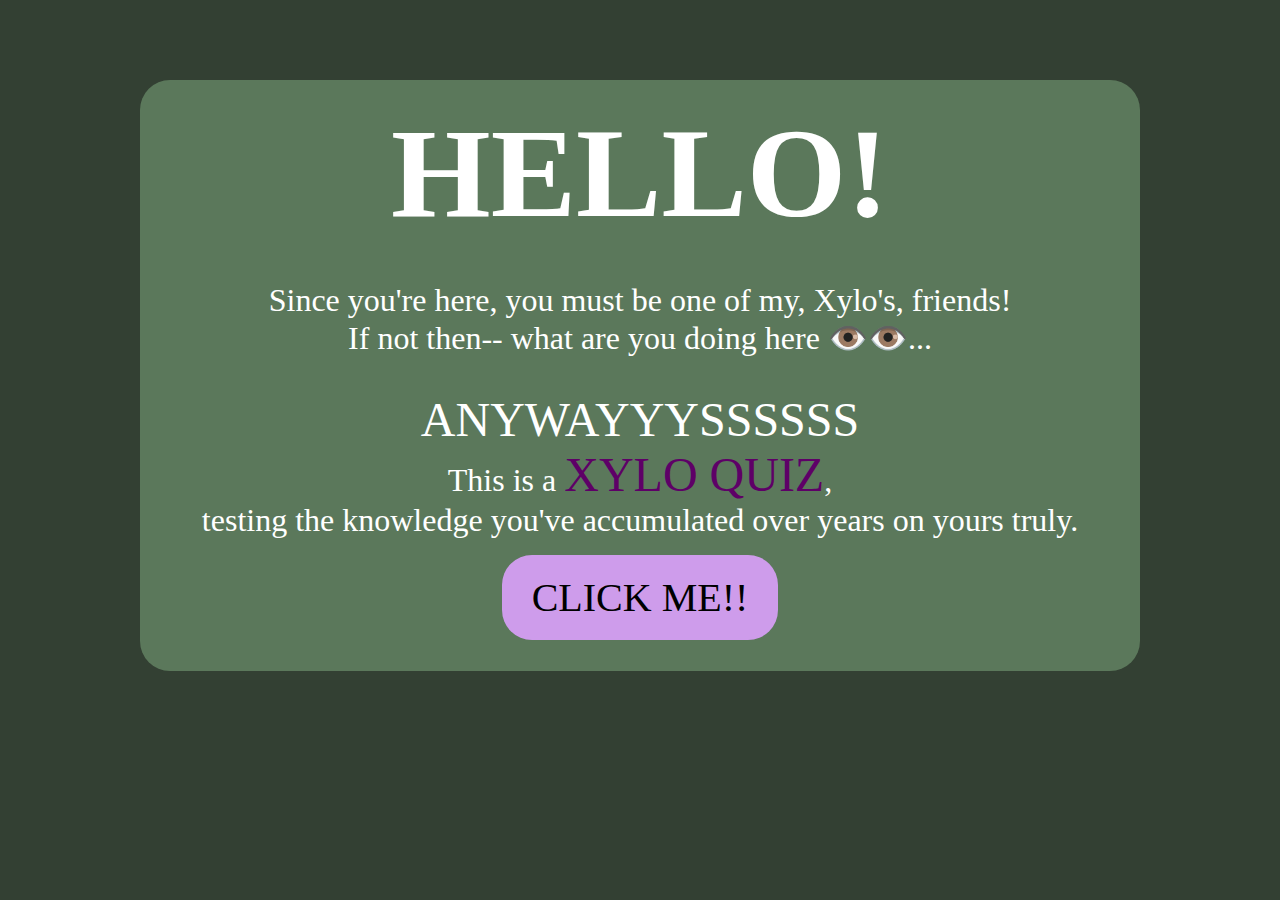
<file: index.html>
<!DOCTYPE html>
<html lang="en">
<head>
    <meta charset="UTF-8">
    <meta name="viewport" content="width=device-width, initial-scale=1.0">
    <title>HELLO THERE!</title>
    <link rel="stylesheet" href="styles.css">
</head>
<body>
    <div class="wrapper rounded">
        <h1 class="huge">HELLO!</h1>
        <p>
            Since you're here, you must be one of my, Xylo's, friends!
            <br> If not then-- what are you doing here 👁️👁️...
        </p>
        <p>
            <span class="big normal">ANYWAYYYSSSSSS</span><br>
            This is a <span class="big red">XYLO QUIZ</span>,<br>testing the knowledge you've 
            accumulated over years on yours truly.
        </p>
        <a href="first.html" class="rounded" aria-label="start quiz">CLICK ME!!</a>
    </div>
</body>
</html>
</file>
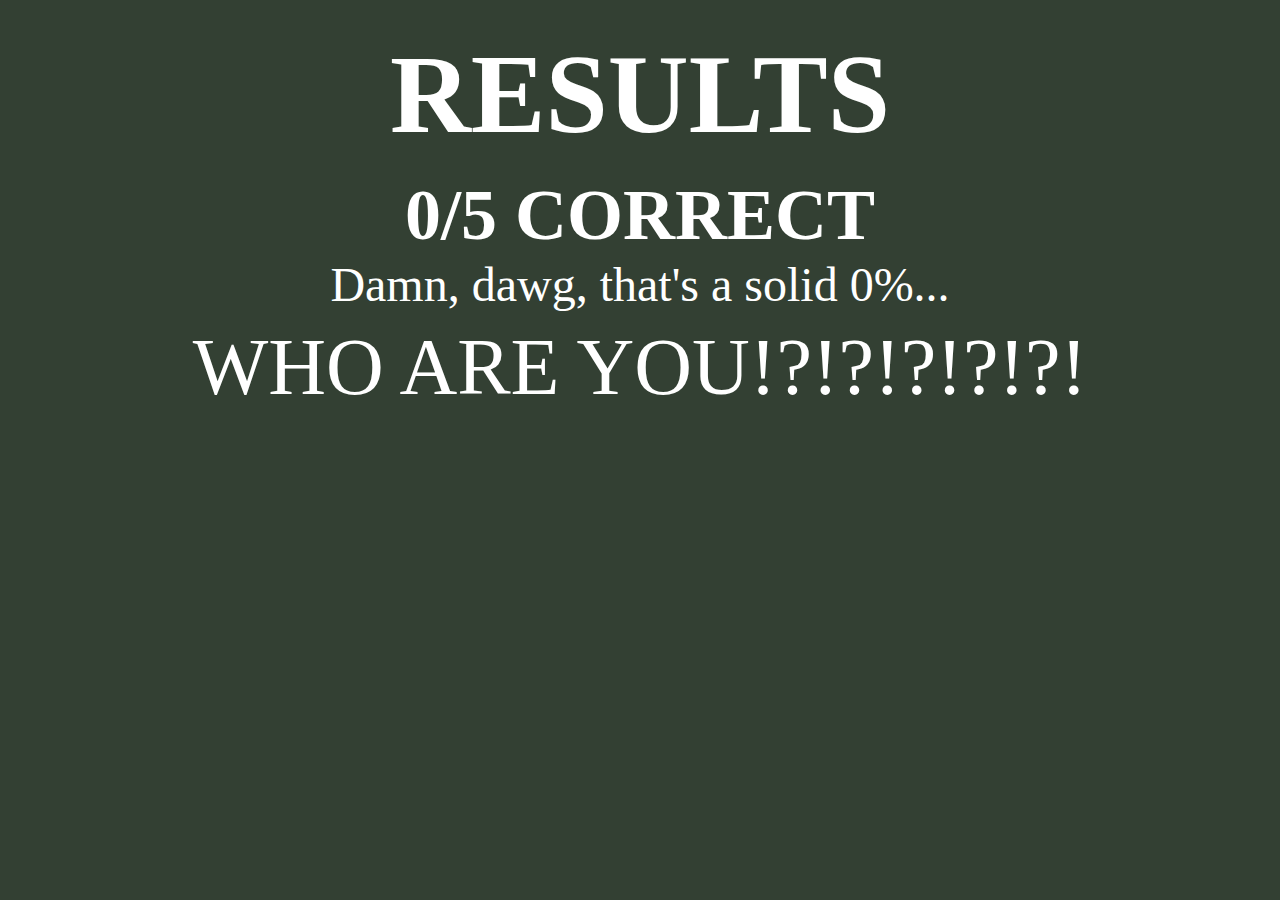
<file: end.html>
<!DOCTYPE html>
<html lang="en">
<head>
    <meta charset="UTF-8">
    <meta name="viewport" content="width=device-width, initial-scale=1.0">
    <title>Results</title>
    <link rel="stylesheet" href="end.css">
</head>
<body>
    <h1>RESULTS</h1>
    <h2><span id="number"></span>/5 CORRECT</h2>
    <p>Damn, dawg, that's a solid <span id="percent"></span>%...</p>
    <p id="custom-text"></p>
    <script src="index.js"></script>
</body>
</html>
</file>
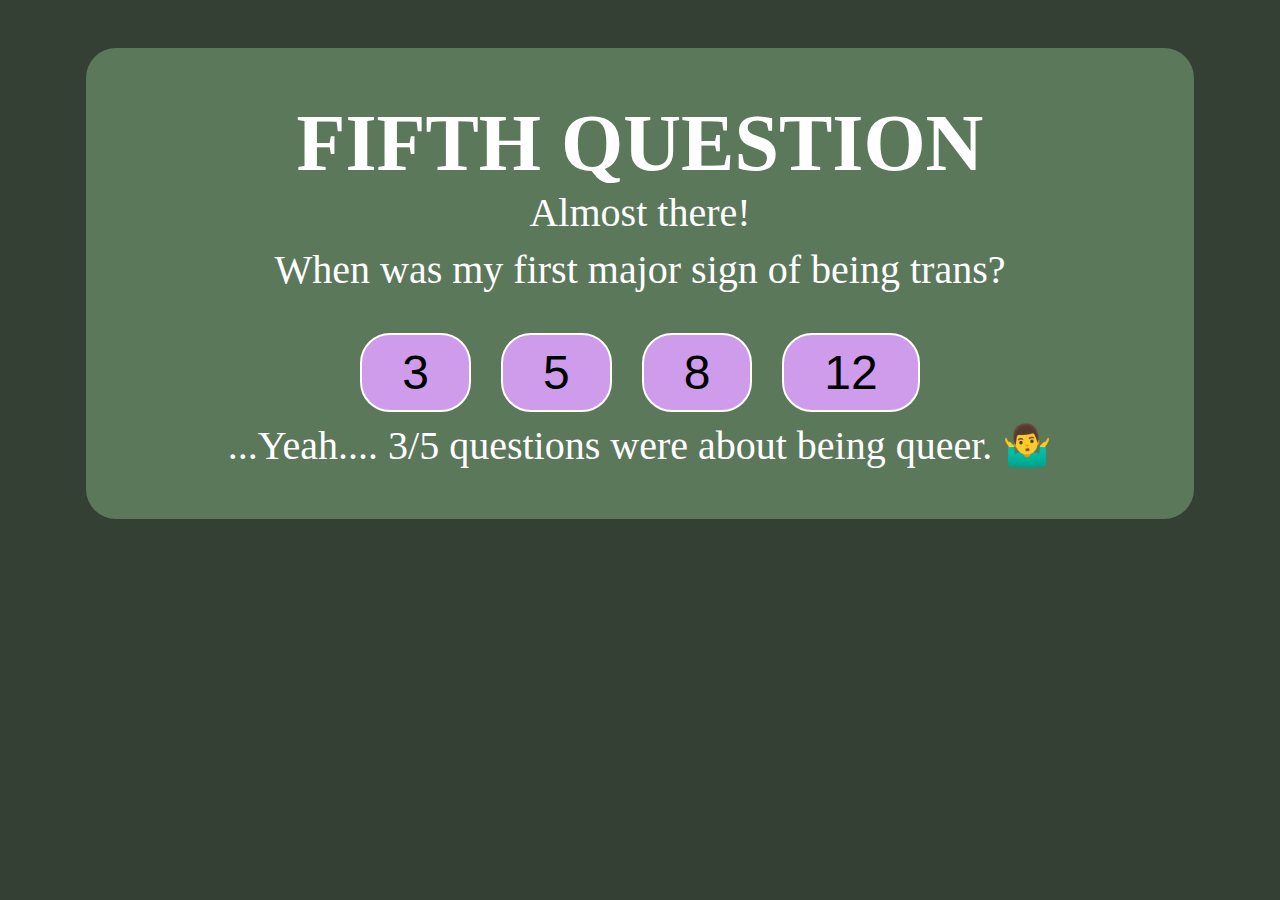
<file: fifth.html>
<!DOCTYPE html>
<html lang="en">
<head>
    <meta charset="UTF-8">
    <meta name="viewport" content="width=device-width, initial-scale=1.0">
    <title>Fifth Question</title>
    <link rel="stylesheet" href="main.css">
</head>
<body>
    <div class="wrapper">
        <h1>FIFTH QUESTION</h1>
        <p>
            Almost there!
        </p>
        <p class="space">When was my first major sign of being trans?</p>
        <button><a href="end.html">3</a></button>
        <button><a href="end.html" id="correct">5</a></button>
        <button><a href="end.html">8</a></button>
        <button><a href="end.html">12</a></button>
        <p>...Yeah....  3/5 questions were about being queer. 🤷‍♂️</p>
        <script src="index.js"></script>
    </div>
</body>
</html>
</file>
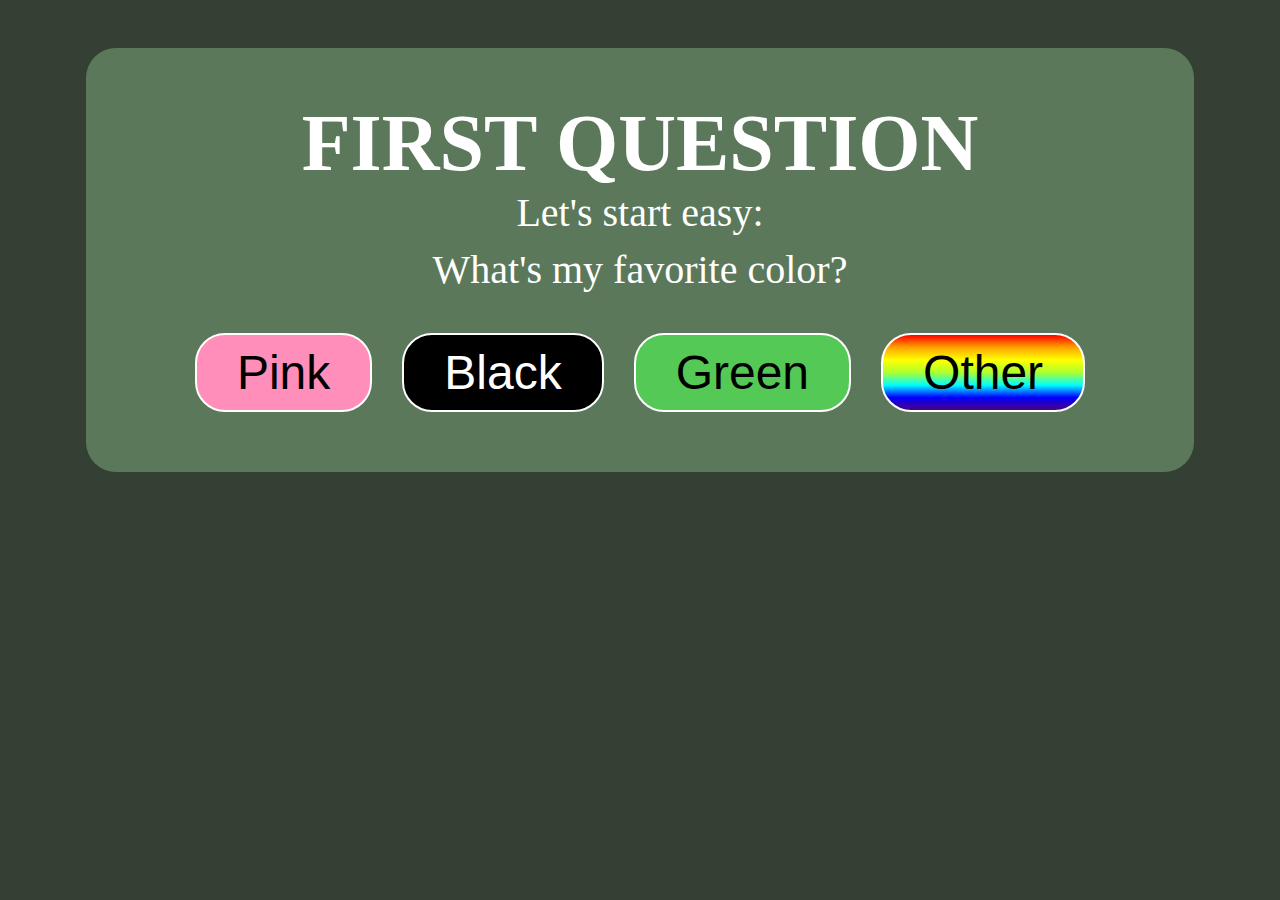
<file: first.html>
<!DOCTYPE html>
<html lang="en">
<head>
    <meta charset="UTF-8">
    <meta name="viewport" content="width=device-width, initial-scale=1.0">
    <title>First Question</title>
    <link rel="stylesheet" href="main.css">
</head>
<body>
    <div class="wrapper">
        <h1>FIRST QUESTION</h1>
        <p>
            Let's start easy:
        </p>
        <p class="space">What's my favorite color?</p>
        <button class="pink"><a href="second.html">Pink</a></button>
        <button class="black"><a href="second.html" class="white">Black</a></button>
        <button class="green"><a href="second.html" id="correct">Green</a></button>
        <button class="other"><a href="second.html">Other</a></button>
        <script src="index.js"></script>
    </div>
</body>
</html>
</file>
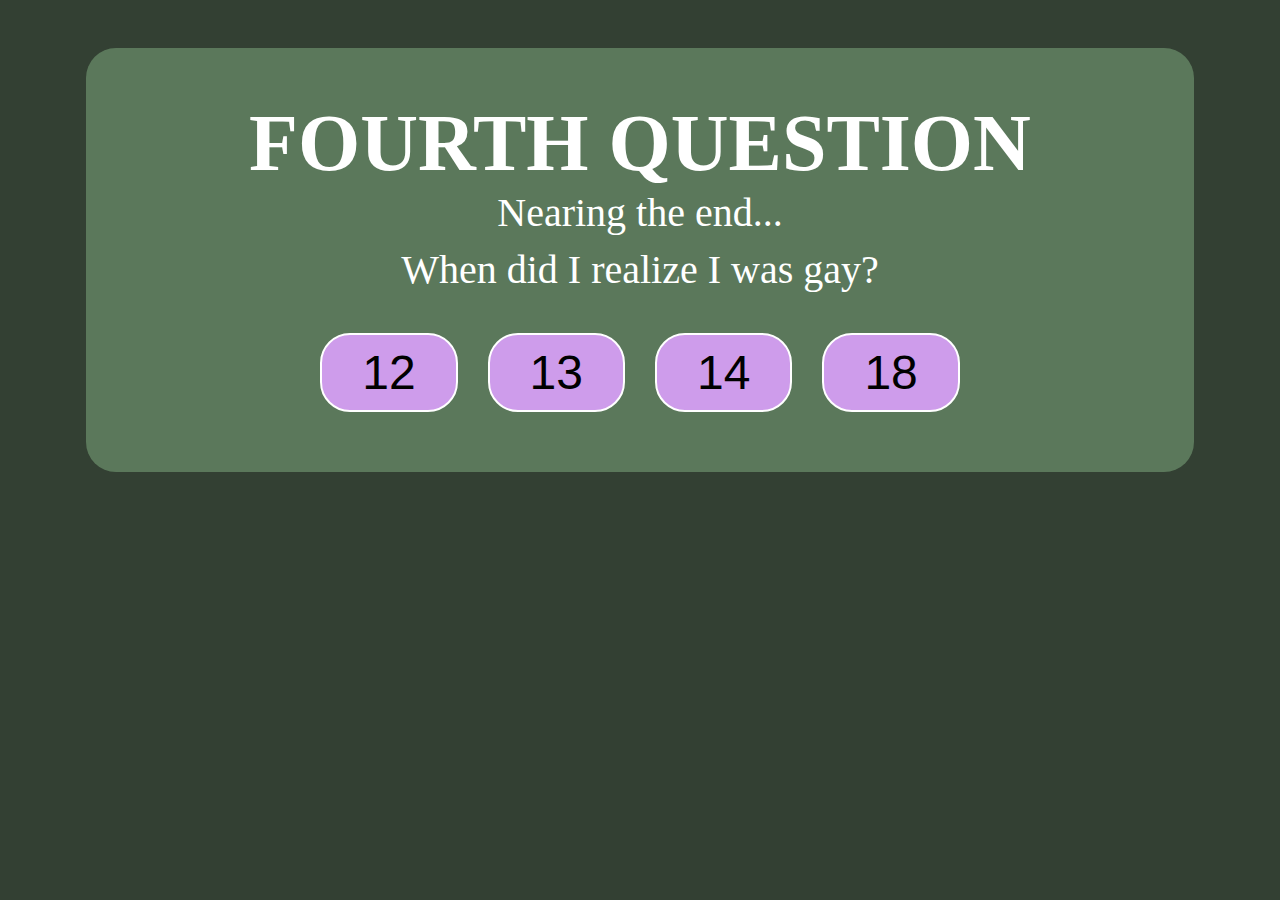
<file: fourth.html>
<!DOCTYPE html>
<html lang="en">
<head>
    <meta charset="UTF-8">
    <meta name="viewport" content="width=device-width, initial-scale=1.0">
    <title>Fourth Question</title>
    <link rel="stylesheet" href="main.css">
</head>
<body>
    <div class="wrapper">
        <h1>FOURTH QUESTION</h1>
        <p>
            Nearing the end...
        </p>
        <p class="space">When did I realize I was gay?</p>
        <button><a href="fifth.html">12</a></button>
        <button><a href="fifth.html">13</a></button>
        <button><a href="fifth.html">14</a></button>
        <button><a href="fifth.html" id="correct">18</a></button>
        <script src="index.js"></script>
    </div>
</body>
</html>
</file>
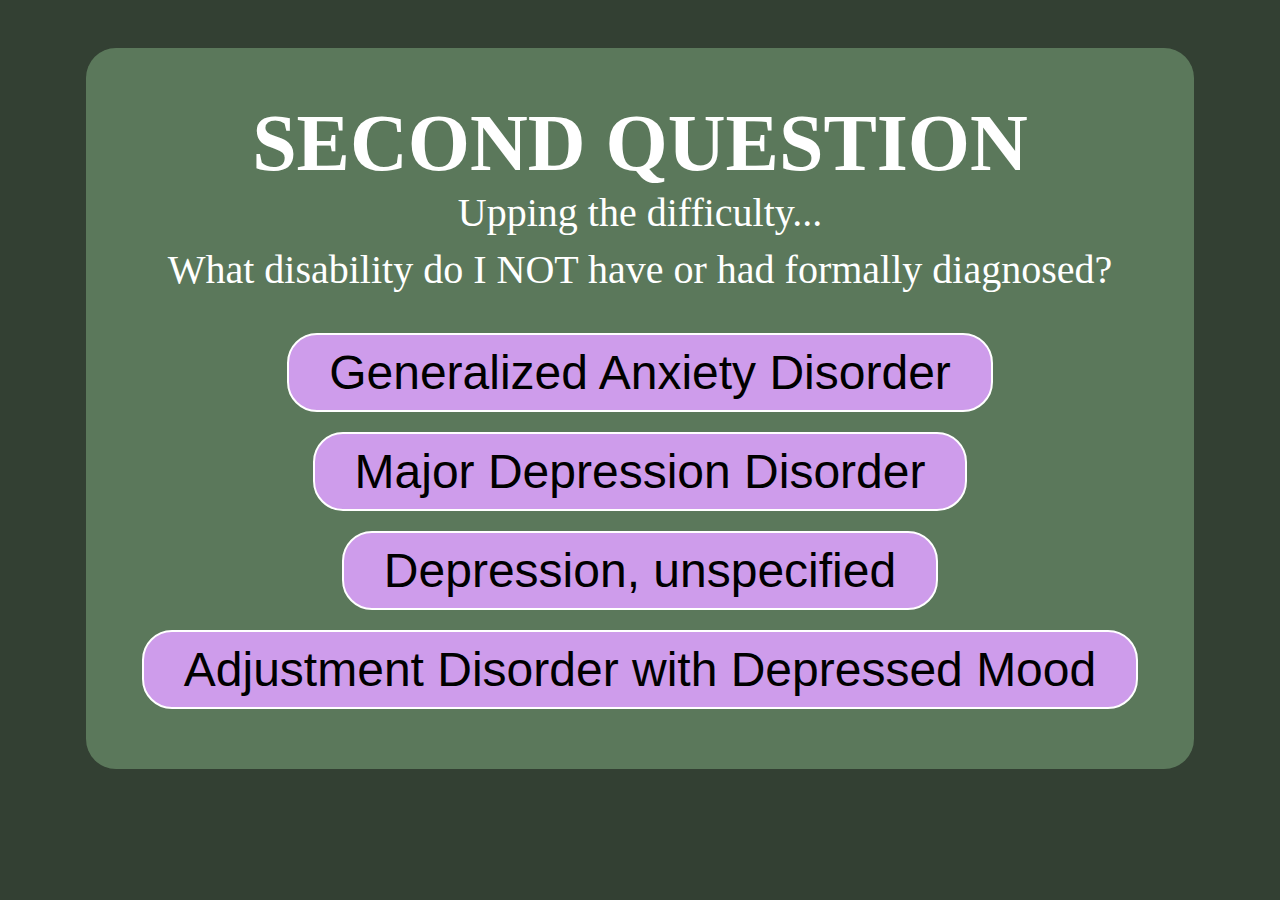
<file: second.html>
<!DOCTYPE html>
<html lang="en">
<head>
    <meta charset="UTF-8">
    <meta name="viewport" content="width=device-width, initial-scale=1.0">
    <title>Second Question</title>
    <link rel="stylesheet" href="main.css">
</head>
<body>
    <div class="wrapper">
        <h1>SECOND QUESTION</h1>
        <p>
            Upping the difficulty...
        </p>
        <p class="space">What disability do I NOT have or had formally diagnosed?</p>
        <button><a href="third.html">Generalized Anxiety Disorder</a></button>
        <button><a href="third.html" id="correct">Major Depression Disorder</a></button>
        <button><a href="third.html">Depression, unspecified</a></button>
        <button><a href="third.html">Adjustment Disorder with Depressed Mood</a></button>
        <script src="index.js"></script>
    </div>
</body>
</html>
</file>
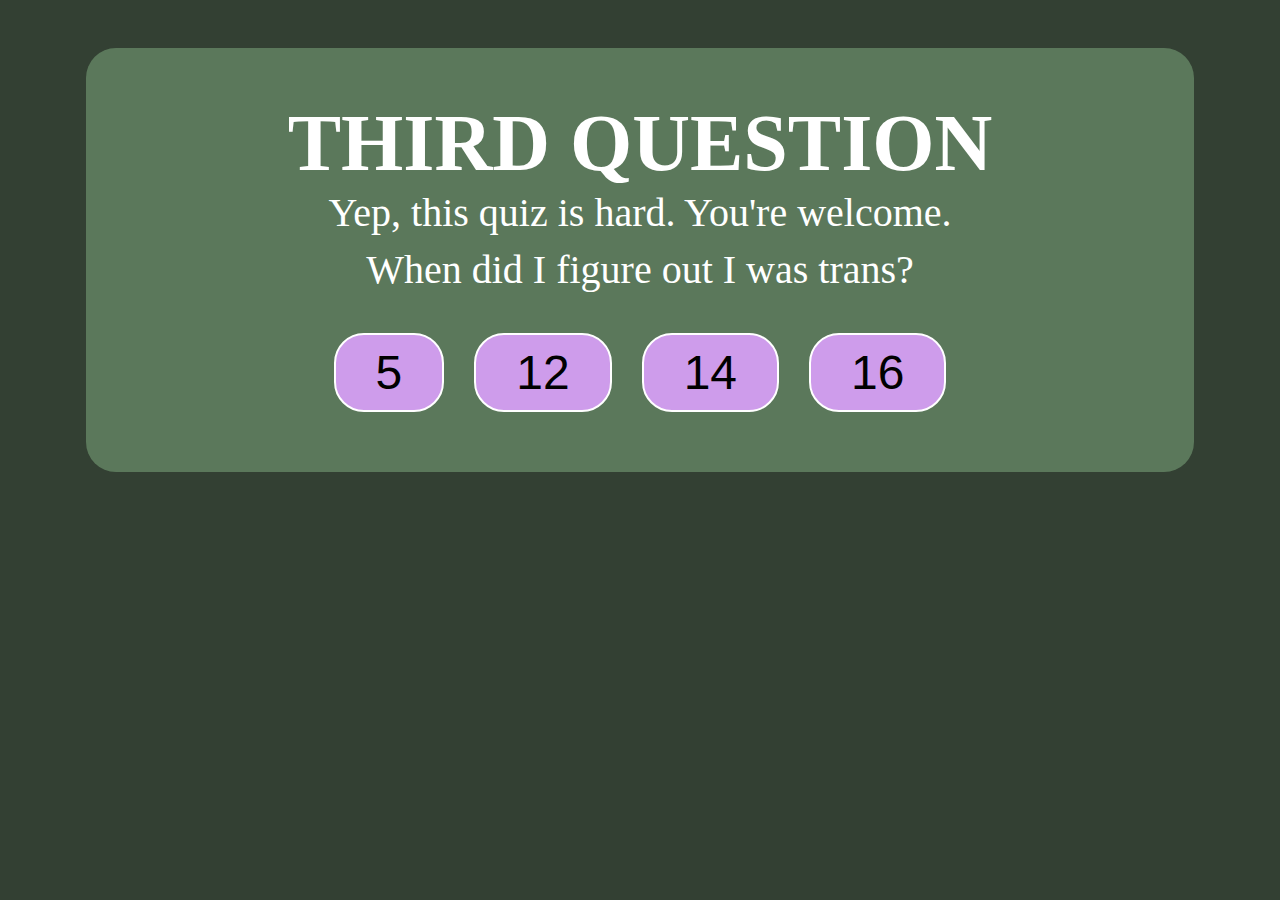
<file: third.html>
<!DOCTYPE html>
<html lang="en">
<head>
    <meta charset="UTF-8">
    <meta name="viewport" content="width=device-width, initial-scale=1.0">
    <title>Third Question</title>
    <link rel="stylesheet" href="main.css">
</head>
<body>
    <div class="wrapper">
        <h1>THIRD QUESTION</h1>
        <p>
            Yep, this quiz is hard. You're welcome.
        </p>
        <p class="space">When did I figure out I was trans?</p>
        <button><a href="fourth.html">5</a></button>
        <button><a href="fourth.html" id="correct">12</a></button>
        <button><a href="fourth.html">14</a></button>
        <button><a href="fourth.html">16</a></button>
        <script src="index.js"></script>
    </div>
</body>
</html>
</file>
<file: styles.css>
/* RESET */
body, h1, h2, h3, h4, h5, h6, p {
    margin: 0;
}

/* STYLING */

body {
    font-family: Cambria, Cochin, Georgia, Times, 'Times New Roman', serif;
    text-align: center;
    font-size: 2rem;
    max-width: 90%;
    margin: 5rem auto;
    background-color: rgb(51, 64, 51);
    color: white;
}

.wrapper {
    background-color: rgba(130, 174, 130, 0.511);
    max-width: 85%;
    margin: auto;
    padding: 10px 10px 50px;
}

.rounded {
    border-radius: 30px;
}

.big {
    font-size: 3rem;
}

.huge {
    font-size: 8rem;
    padding-top: 10px;
}

.red {
    color: rgb(94, 0, 103);
}

p {
    margin: 35px;
}

a {
    text-decoration: none;
    color: black;
    padding: 20px 30px;
    border: none;
    background-color: rgb(206, 156, 235);
    font-size: 2.5rem;
}

a:hover {
    background-color: rgb(93, 47, 119);
    color: white;
}

@media(max-width:650px) {
    .normal {
        font-size: 2.5rem;
    }
    body {
        font-size: 1.8rem;
        margin: 2rem auto;
    }
    .big {
        font-size: 2.3rem;
    }
    .huge {
        font-size: 6rem;
    }
}

/* @media(max-width:800) {
    .wrapper {
        max-width: 100%;
    }
} */
</file>
<file: end.css>
/* RESET */
body, h1, h2, h3, h4, h5, h6, p {
    margin: 0;
}

/* STYLING */
body {
    background-color:rgb(51, 64, 51);
    font-size: 3rem;
    text-align: center;
    color: white;
}

h1 {
    font-size: 7rem;
    margin: 30px 0 15px;
}

#custom-text {
    margin-top: 10px;
    font-size: 5rem;
}
</file>
<file: main.css>
/* RESET */
body, h1, h2, h3, h4, h5, h6, p {
    margin: 0;
}

/* STYLING */
body {
    background-color:rgb(51, 64, 51);
    font-size: 2.5rem;
    text-align: center;
    color: white;
    margin: 3rem auto;
}

.wrapper {
    background-color: rgba(130, 174, 130, 0.511);
    max-width: 85%;
    border-radius: 30px;
    margin: auto;
    padding: 50px 10px;
}

.space {
    margin: 10px 0 30px;
}

a {
    display: block;
    font-size: 3rem;
    text-decoration: none;
    color: black;
}

button {
    background-color:rgb(206, 156, 235);
    padding: 10px 40px;
    border-radius: 30px;
    border: white solid 2px;
    margin: 10px;
}

.pink {
    background-color: rgb(255, 143, 186);
}

.black {
    background-color: black;
}

.green {
    background-color: rgb(85, 201, 85);
}

.other {
    background-image: linear-gradient(red, orange, yellow, greenyellow, cyan, blue, indigo);
}

.white {
    color: white;
}

@media(max-width:650px) {
    .wrapper {
        padding: 10px;
    }
}
</file>
